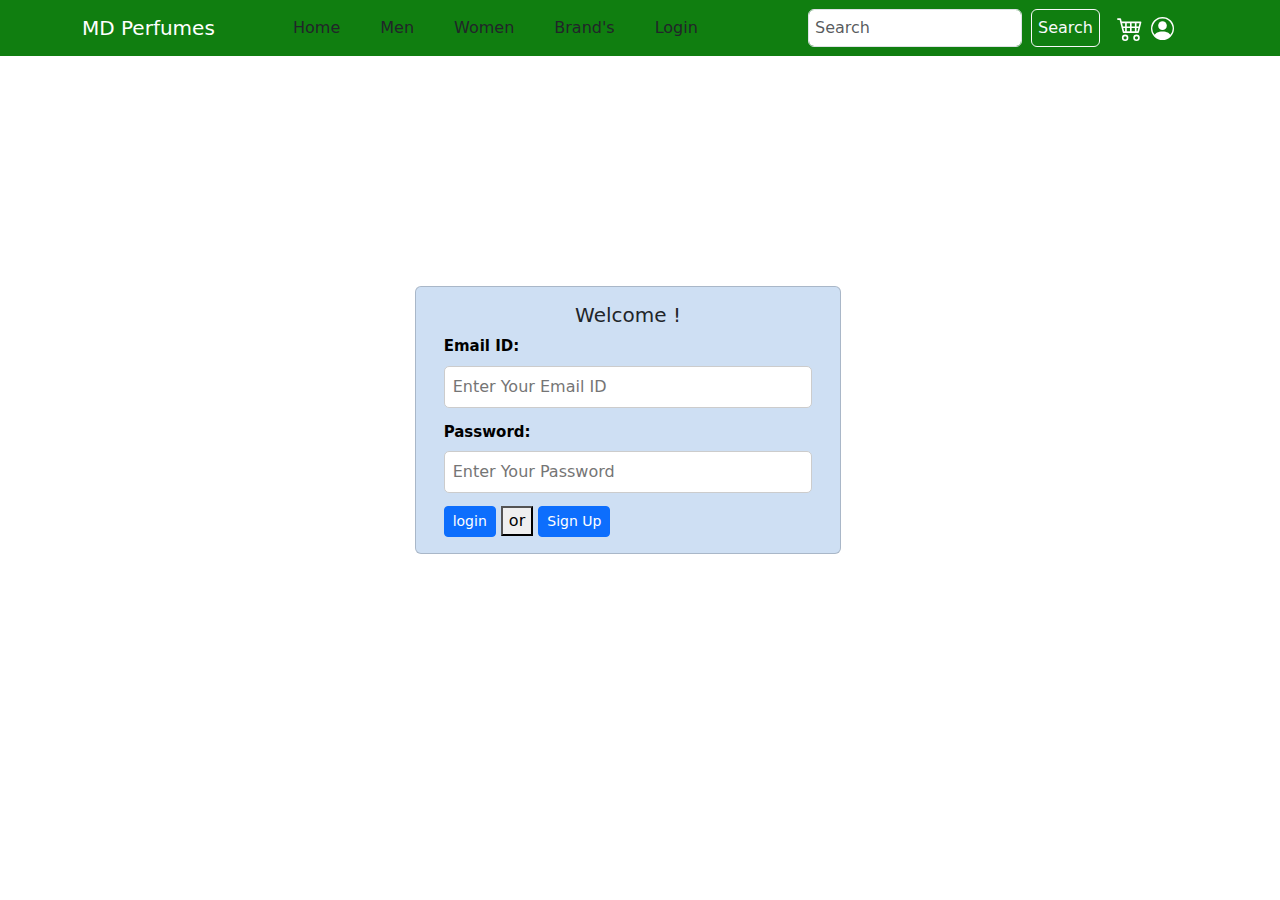
<file: loginpage.html>
<!DOCTYPE html>
<html lang="en">
  <head>
    <meta charset="UTF-8">
    <meta name="viewport" content="width=device-width, initial-scale=1.0">
    <title>loginpage</title>
    
    <!-- Bootstrap CSS -->
    <link href="https://cdn.jsdelivr.net/npm/bootstrap@5.3.0/dist/css/bootstrap.min.css" rel="stylesheet">
    <link rel="preconnect" href="https://fonts.googleapis.com">
    <link rel="preconnect" href="https://fonts.gstatic.com" crossorigin>
    <link href="https://fonts.googleapis.com/css2?family=Rubik:wght@300;900&display=swap" rel="stylesheet">
    <link href="login.css" rel="stylesheet">
  </head>
  <body>
    <section >
      <nav class="navbar navbar-expand-lg d-flex justify-content-center">
        <div class="container">
          <a class="navbar-brand text-white" href="index.html">MD Perfumes</a>
          <button class="navbar-toggler" type="button" data-bs-toggle="collapse" data-bs-target="#navbarNav" aria-controls="navbarNav" aria-expanded="false" aria-label="Toggle navigation">
            <span class="navbar-toggler-icon"></span>
          </button>
          <div class="collapse navbar-collapse me-4" id="navbarNav">
            <ul class="navbar-nav mx-auto">
              <li class="nav-item">
                <a class="nav-link text-dark me-4" href="index.html">Home</a>
              </li>
              <li class="nav-item">
                <a class="nav-link text-dark me-4" href="men's.html">Men</a>
              </li>
              <li class="nav-item">
                <a class="nav-link text-dark me-4" href="women's.html">Women</a>
              </li>
              <li class="nav-item">
                <a class="nav-link text-dark me-4" href="barand's.html">Brand's</a>
              </li>
              <li class="nav-item">
                <a class="nav-link text-dark me-4" href="loginpage.html">Login</a>
              </li>
            </ul>
            <form class="d-flex me-3" role="search">
              <input class="form-control me-2 ms-4" style="padding:6px; margin: 1px;"type="search" placeholder="Search" aria-label="Search">
              <button class="btn btn-outline-light"style="padding:6px; margin: 1px;" type="submit">Search</button>
            </form>
            <a href="Cart.html" class="bi bi-person-circle justify-content-end me-2 ">
              <svg xmlns="http://www.w3.org/2000/svg" width="26" height="26" fill="white" class="bi bi-cart4" viewBox="0 0 16 16">
                <path d="M0 2.5A.5.5 0 0 1 .5 2H2a.5.5 0 0 1 .485.379L2.89 4H14.5a.5.5 0 0 1 .485.621l-1.5 6A.5.5 0 0 1 13 11H4a.5.5 0 0 1-.485-.379L1.61 3H.5a.5.5 0 0 1-.5-.5M3.14 5l.5 2H5V5zM6 5v2h2V5zm3 0v2h2V5zm3 0v2h1.36l.5-2zm1.11 3H12v2h.61zM11 8H9v2h2zM8 8H6v2h2zM5 8H3.89l.5 2H5zm0 5a1 1 0 1 0 0 2 1 1 0 0 0 0-2m-2 1a2 2 0 1 1 4 0 2 2 0 0 1-4 0m9-1a1 1 0 1 0 0 2 1 1 0 0 0 0-2m-2 1a2 2 0 1 1 4 0 2 2 0 0 1-4 0"/>
              </svg>
            </a>
            <a  href ="sign up.html" class="bi bi-person-circle justify-content-end  ">
              <svg xmlns="http://www.w3.org/2000/svg"  width="23" height="23" fill="white" class="bi bi-person-circle" viewBox="0 0 16 16">
                <path d="M11 6a3 3 0 1 1-6 0 3 3 0 0 1 6 0"/>
                <path fill-rule="evenodd" d="M0 8a8 8 0 1 1 16 0A8 8 0 0 1 0 8m8-7a7 7 0 0 0-5.468 11.37C3.242 11.226 4.805 10 8 10s4.757 1.225 5.468 2.37A7 7 0 0 0 8 1"/>
              </svg>
            </a>
          </div>
        </div>
      </nav>
        <div class=" background-image ">
            <div class="row col-md-12 ">
              <div class="col-md-4"></div>
                <div class=" card col-md-4 align-item-center ">
                    <div class=" card-body">
                        <div class="MD">
                            <div class="header mb-2">
                                <h5 class="text-center">Welcome !</h5>
                            </div> 
                            <form> 
                              <label for="email">Email ID:</label>
                              <input type="email" id="email" name="email" placeholder="Enter Your Email ID">
                              <span class="error" id="emailError"></span>
                              <label for="password">Password:</label>
                              <input type="password" id="password" name="password" placeholder="Enter Your Password">
                              <span class="error" id="passwordError"></span>             
                                <div class="MD  grid gap-2">
                                      <a class="btn btn-primary btn-sm " type="submit" href="MD Perfumes.html"   >login</a>
                                      <button class="button">or</button>
                                      <a class="btn btn-primary btn-sm" type="submit" href="sign up.html" >Sign Up</a>    
                                </div>      
                            </form>
                            <script src="login.js" charset="UTF-8"></script>
                              
                            
                        </div>
                </div>
            </div>
        </div>
    </section>
  </body>
</html>
</file>
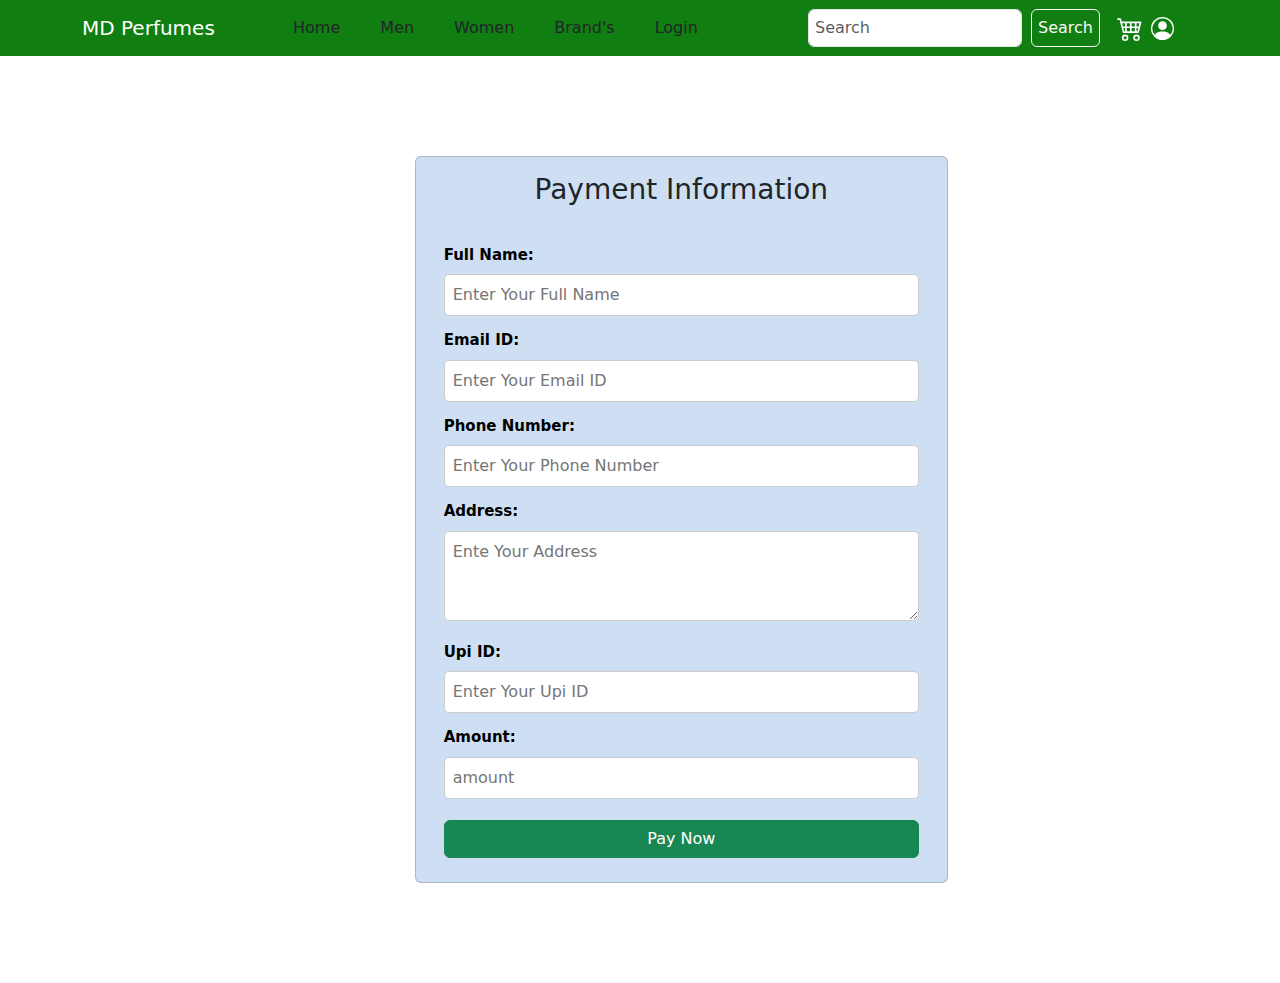
<file: place order.html>
<!DOCTYPE html>
<html lang="en">
  <head>
    <meta charset="UTF-8">
    <meta name="viewport" content="width=device-width, initial-scale=1.0">
    <title>Document</title>
    <!-- Bootstrap CSS -->
    <link href="https://cdn.jsdelivr.net/npm/bootstrap@5.3.0/dist/css/bootstrap.min.css" rel="stylesheet">
    <link rel="preconnect" href="https://fonts.googleapis.com">
    <link rel="preconnect" href="https://fonts.gstatic.com" crossorigin>
    <link href="https://fonts.googleapis.com/css2?family=Rubik:wght@300;900&display=swap" rel="stylesheet">
    <link href="C-place order.css" rel="stylesheet">
  </head>
  <body>
   <section>
    <nav class="navbar navbar-expand-lg d-flex justify-content-center">
      <div class="container">
        <a class="navbar-brand text-white" href="index.html">MD Perfumes</a>
        
        </button>
        <div class="collapse navbar-collapse me-4" id="navbarNav">
          <ul class="navbar-nav mx-auto">
            <li class="nav-item">
              <a class="nav-link text-dark me-4" href="index.html">Home</a>
            </li>
            <li class="nav-item">
              <a class="nav-link text-dark me-4" href="men's.html">Men</a>
            </li>
            <li class="nav-item">
              <a class="nav-link text-dark me-4" href="women's.html">Women</a>
            </li>
            <li class="nav-item">
              <a class="nav-link text-dark me-4" href="barand's.html">Brand's</a>
            </li>
            <li class="nav-item">
              <a class="nav-link text-dark me-4" href="loginpage.html">Login</a>
            </li>
          </ul>
          <form class="d-flex me-3" role="search">
            <input class="form-control me-2 ms-4"style="padding:6px; margin: 1px;" type="search" placeholder="Search" aria-label="Search">
            <button class="btn btn-outline-light" style="padding:6px; margin: 1px;"type="submit">Search</button>
          </form>
          <a href="Cart.html" class="bi bi-person-circle justify-content-end me-2 ">
            <svg xmlns="http://www.w3.org/2000/svg" width="26" height="26" fill="white" class="bi bi-cart4" viewBox="0 0 16 16">
              <path d="M0 2.5A.5.5 0 0 1 .5 2H2a.5.5 0 0 1 .485.379L2.89 4H14.5a.5.5 0 0 1 .485.621l-1.5 6A.5.5 0 0 1 13 11H4a.5.5 0 0 1-.485-.379L1.61 3H.5a.5.5 0 0 1-.5-.5M3.14 5l.5 2H5V5zM6 5v2h2V5zm3 0v2h2V5zm3 0v2h1.36l.5-2zm1.11 3H12v2h.61zM11 8H9v2h2zM8 8H6v2h2zM5 8H3.89l.5 2H5zm0 5a1 1 0 1 0 0 2 1 1 0 0 0 0-2m-2 1a2 2 0 1 1 4 0 2 2 0 0 1-4 0m9-1a1 1 0 1 0 0 2 1 1 0 0 0 0-2m-2 1a2 2 0 1 1 4 0 2 2 0 0 1-4 0"/>
            </svg>
          </a>
          <a  href ="sign up.html" class="bi bi-person-circle justify-content-end  ">
            <svg xmlns="http://www.w3.org/2000/svg"  width="23" height="23" fill="white" class="bi bi-person-circle" viewBox="0 0 16 16">
              <path d="M11 6a3 3 0 1 1-6 0 3 3 0 0 1 6 0"/>
              <path fill-rule="evenodd" d="M0 8a8 8 0 1 1 16 0A8 8 0 0 1 0 8m8-7a7 7 0 0 0-5.468 11.37C3.242 11.226 4.805 10 8 10s4.757 1.225 5.468 2.37A7 7 0 0 0 8 1"/>
            </svg>
          </a>
        </div>
      </div>
    </nav>
      <div class="sign-up">
        <div class="row align-item-center col-md-12">
          <div class="col-md-4"></div>
          <div class="card col-md-5 align-item-center">
            <div class="card-body">
              <h3 class="text-center">Payment Information</h3><br>
              <div class="form-container">
                <form id="validation" onsubmit="return validateForm()">
                  <label for="name">Full Name:</label>
                  <input type="text" id="name" name="name" placeholder="Enter Your Full Name">
                  <span class="error" id="nameError"></span>
                  <label for="email">Email ID:</label>
                  <input type="email" id="email" name="email" placeholder="Enter Your Email ID">
                  <span class="error" id="emailError"></span>
                  <label for="phone">Phone Number:</label>
                  <input type="tel" id="phone" name="phone" pattern="[0-9]{10}" placeholder="Enter Your Phone Number">
                  <span class="error" id="phoneError"></span>
                  <label for="address">Address:</label>
                  <textarea id="address" name="address" rows="3" placeholder="Ente Your Address"></textarea>
                  <span class="error" id="addressError"></span>
                  <label for="upi">Upi ID:</label>
                  <input type="upi" id="upi" name="upi" placeholder="Enter Your Upi ID">
                  <span class="error" id="upiError"></span>
                  <label for="amount">Amount:</label>
                  <input type="tel" id="amount" name="amount"placeholder="amount">
                  <span class="error" id="amountError"></span>
                  <input type="submit" value="Pay Now" class=" btn btn-success">
              </form>
              <script src="placeorder.js" charset="UTF-8"></script>
                
              </script>
              </div>
            </div>
          </div>
        </div> 
      </div>
    </section>            
   
  </body>
</html>
</file>
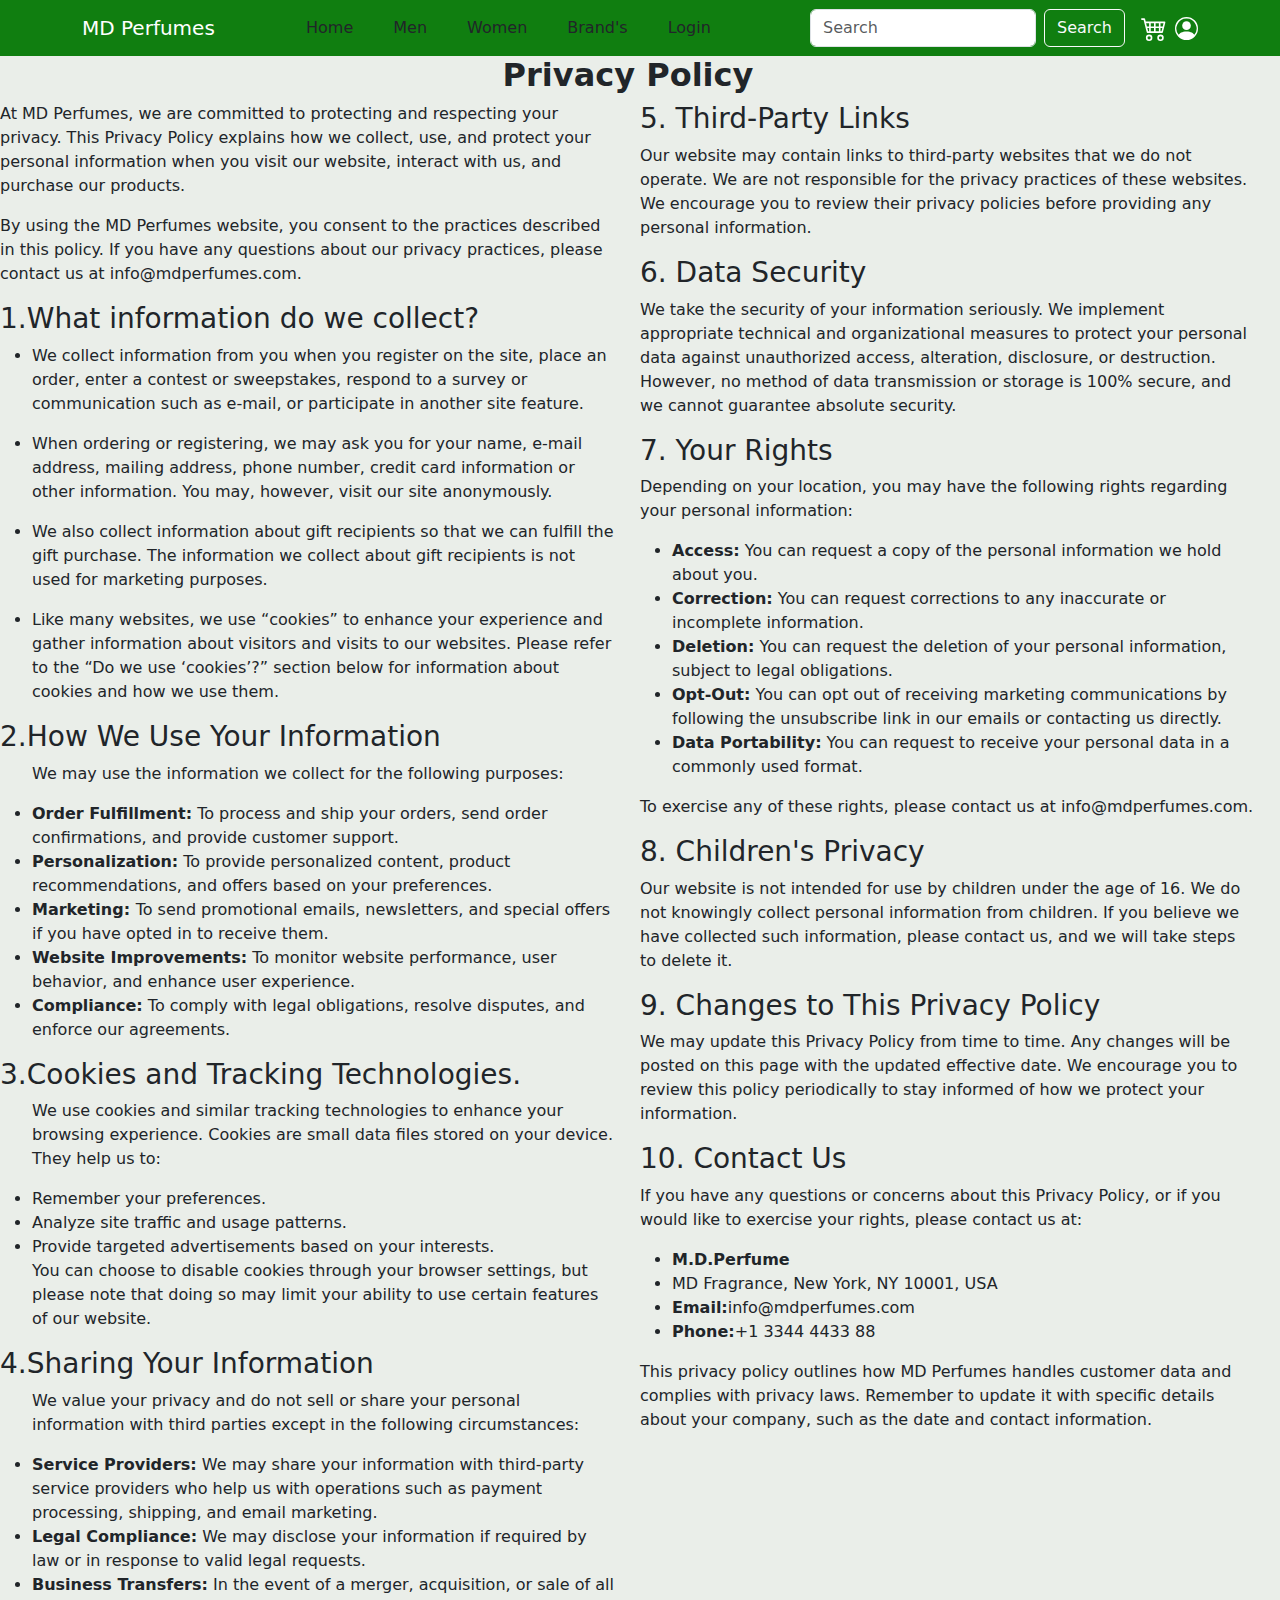
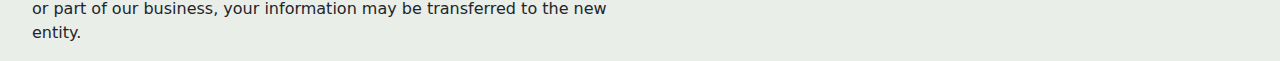
<file: privacy policy.html>
<!DOCTYPE html>
<html lang="en">
  <head>
    <meta charset="UTF-8">
    <meta name="viewport" content="width=device-width, initial-scale=1.0">
    <title>MD Perfumes</title>
    <!-- Bootstrap CSS -->
    <link href="https://cdn.jsdelivr.net/npm/bootstrap@5.3.0/dist/css/bootstrap.min.css" rel="stylesheet">
    <link rel="preconnect" href="https://fonts.googleapis.com">
    <link rel="preconnect" href="https://fonts.gstatic.com" crossorigin>
    <link href="https://fonts.googleapis.com/css2?family=Rubik:wght@300;900&display=swap" rel="stylesheet">
  </head>
  <body>
    <section class="container-5">
        <nav class="navbar navbar-expand-lg d-flex justify-content-center" style="background-color: #107E10;">
            <div class="container">
              <a class="navbar-brand text-white" href="index.html">MD Perfumes</a>
              <button class="navbar-toggler" type="button" data-bs-toggle="collapse" data-bs-target="#navbarNav" aria-controls="navbarNav" aria-expanded="false" aria-label="Toggle navigation">
                <span class="navbar-toggler-icon"></span>
              </button>
              <div class="collapse navbar-collapse" id="navbarNav">
                <ul class="navbar-nav mx-auto">
                  <li class="nav-item">
                    <a class="nav-link text-dark me-4" href="index.html">Home</a>
                  </li>
                  <li class="nav-item">
                    <a class="nav-link text-dark me-4" href="men's.html">Men</a>
                  </li>
                  <li class="nav-item">
                    <a class="nav-link text-dark me-4" href="women's.html">Women</a>
                  </li>
                  <li class="nav-item">
                    <a class="nav-link text-dark me-4" href="barand's.html">Brand's</a>
                  </li>
                  <li class="nav-item">
                    <a class="nav-link text-dark me-4" href="loginpage.html">Login</a>
                  </li>
                </ul>
                <form class="d-flex me-3" role="search">
                  <input class="form-control me-2" type="search" placeholder="Search" aria-label="Search">
                  <button class="btn btn-outline-light" type="submit">Search</button>
                </form>
                <a href="Cart.html" class="bi bi-person-circle justify-content-end me-2 ">
                  <svg xmlns="http://www.w3.org/2000/svg" width="26" height="26" fill="white" class="bi bi-cart4" viewBox="0 0 16 16">
                    <path d="M0 2.5A.5.5 0 0 1 .5 2H2a.5.5 0 0 1 .485.379L2.89 4H14.5a.5.5 0 0 1 .485.621l-1.5 6A.5.5 0 0 1 13 11H4a.5.5 0 0 1-.485-.379L1.61 3H.5a.5.5 0 0 1-.5-.5M3.14 5l.5 2H5V5zM6 5v2h2V5zm3 0v2h2V5zm3 0v2h1.36l.5-2zm1.11 3H12v2h.61zM11 8H9v2h2zM8 8H6v2h2zM5 8H3.89l.5 2H5zm0 5a1 1 0 1 0 0 2 1 1 0 0 0 0-2m-2 1a2 2 0 1 1 4 0 2 2 0 0 1-4 0m9-1a1 1 0 1 0 0 2 1 1 0 0 0 0-2m-2 1a2 2 0 1 1 4 0 2 2 0 0 1-4 0"/>
                  </svg>
                </a>
                <a  href ="sign up.html" class="bi bi-person-circle justify-content-end  ">
                  <svg xmlns="http://www.w3.org/2000/svg"  width="23" height="23" fill="white" class="bi bi-person-circle" viewBox="0 0 16 16">
                    <path d="M11 6a3 3 0 1 1-6 0 3 3 0 0 1 6 0"/>
                    <path fill-rule="evenodd" d="M0 8a8 8 0 1 1 16 0A8 8 0 0 1 0 8m8-7a7 7 0 0 0-5.468 11.37C3.242 11.226 4.805 10 8 10s4.757 1.225 5.468 2.37A7 7 0 0 0 8 1"/>
                  </svg>
                </a>
              </div>
            </div>
          </nav>
      <div class="container-5 "style="background-color:#EAEEE9;">
        <div class="row col-md-12">
            <h2 class="text-center"><b>Privacy Policy</b></h2>
            <div class="col-md-6">
                <p>At MD Perfumes, we are committed to protecting and respecting your privacy. 
                    This Privacy Policy explains how we collect, use, and protect your personal 
                    information when you visit our website, interact with us, and purchase our 
                    products.
                </p>
                <p>
                    By using the MD Perfumes website, you consent to the practices described 
                    in this policy. If you have any questions about our privacy practices, 
                    please contact us at info@mdperfumes.com.
                </p>
                <h3>1.What information do we collect?</h3>
                <ul>
                <li>
                    <p>
                        We collect information from you when you register on the site, place an order, 
                        enter a contest or sweepstakes, respond to a survey or communication such as e-mail, 
                        or participate in another site feature.
                    </p>
                </li>
                <li>
                    <p>
                        When ordering or registering, we may ask you for your name, e-mail address, mailing address, 
                        phone number, credit card information or other information. You may, however, visit our site 
                        anonymously.
                    </p>
                </li>
                <li>
                    <p>
                        We also collect information about gift recipients so that we can fulfill the gift purchase. 
                        The information we collect about gift recipients is not used for marketing purposes.
                    </p>
                </li>
                <li>
                    <p>
                        Like many websites, we use “cookies” to enhance your experience and gather information 
                        about visitors and visits to our websites. Please refer to the “Do we use ‘cookies’?” 
                        section below for information about cookies and how we use them.
                    </p>
                </li></ul>
                <h3>2.How We Use Your Information</h3>
                <ul>
                <p>We may use the information we collect for the following purposes:</p>
                <li>
                    <b>Order Fulfillment:</b> To process and ship your orders, send order confirmations, and provide customer support.
                </li>
                <li>
                    <b>Personalization:</b> To provide personalized content, product recommendations, and offers based on your preferences.
                </li>
                <li>
                    <b>Marketing: </b>To send promotional emails, newsletters, and special offers if you have opted in to receive them.
                </li>
                <li>
                    <b>Website Improvements:</b> To monitor website performance, user behavior, and enhance user experience.
                </li>
                <li>
                    <b>Compliance:</b> To comply with legal obligations, resolve disputes, and enforce our agreements.
                </li>
                </ul>
                <h3>3.Cookies and Tracking Technologies.</h3>
                <ul>
                <p>We use cookies and similar tracking technologies to enhance your browsing experience. Cookies are small data files stored on your device. They help us to:</p>
                <li>Remember your preferences.</li>
                <li>Analyze site traffic and usage patterns.</li>
                <li>Provide targeted advertisements based on your interests.</li>
                <p>You can choose to disable cookies through your browser settings, but please note that doing so may limit your ability to use certain features of our website.</p>
                </ul>
                <h3>4.Sharing Your Information</h3>
                <ul>
                <p>We value your privacy and do not sell or share your personal information with third parties except in the following circumstances:</p>
                <li><b>Service Providers:</b> We may share your information with third-party service providers who help us with operations such as payment processing, shipping, and email marketing.</li>
                <li><b>Legal Compliance:</b> We may disclose your information if required by law or in response to valid legal requests.</li>
                <li><b>Business Transfers:</b> In the event of a merger, acquisition, or sale of all or part of our business, your information may be transferred to the new entity.</li>
                </ul>
            </div>
            <div class="col-md-6">
                <h3>5. Third-Party Links</h3>
                <p>Our website may contain links to third-party websites that we do not operate. We are not responsible for the privacy practices of these websites. We encourage you to review their privacy policies before providing any personal information.</p>
                <h3>6. Data Security</h3>
                <p>We take the security of your information seriously. We implement appropriate technical and organizational measures to protect your personal data against unauthorized access, alteration, disclosure, or destruction. However, no method of data transmission or storage is 100% secure, and we cannot guarantee absolute security.</p>
                <h3>7. Your Rights</h3>
                <p>Depending on your location, you may have the following rights regarding your personal information:</p>
                <ul>
                    <li><b>Access:</b> You can request a copy of the personal information we hold about you.</li>
                    <li><b>Correction:</b> You can request corrections to any inaccurate or incomplete information.
                    </li>
                    <li><b>Deletion:</b> You can request the deletion of your personal information, subject to legal obligations.</li>
                    <li><b>Opt-Out:</b> You can opt out of receiving marketing communications by following the unsubscribe link in our emails or contacting us directly.</li>
                    <li><b>Data Portability:</b> You can request to receive your personal data in a commonly used format.</li>
                </ul>
                <p>To exercise any of these rights, please contact us at info@mdperfumes.com.</p>
                <h3>8. Children's Privacy</h3>
                <P>Our website is not intended for use by children under the age of 16. We do not knowingly collect personal information from children. If you believe we have collected such information, please contact us, and we will take steps to delete it.</P>
                <h3>9. Changes to This Privacy Policy</h3>
                <p>We may update this Privacy Policy from time to time. Any changes will be posted on this page with the updated effective date. We encourage you to review this policy periodically to stay informed of how we protect your information.</p>
                <h3>10. Contact Us</h3>
                <p>If you have any questions or concerns about this Privacy Policy, or if you would like to exercise your rights, please contact us at:</p>
                <ul>
                    <li><b>M.D.Perfume</b></li>
                    <li>MD Fragrance, New York, NY 10001, USA</li>
                    <li><b>Email:</b>info@mdperfumes.com</li>
                    <li><b>Phone:</b>+1 3344 4433 88</li>
                </ul>
                <p>This privacy policy outlines how MD Perfumes handles customer data and complies with privacy laws. Remember to update it with specific details about your company, such as the date and contact information.</p>
            </div>
          </div>
      </div>
    </section>
  <!-- Bootstrap JS -->
  <script src="https://cdn.jsdelivr.net/npm/bootstrap@5.3.0/dist/js/bootstrap.bundle.min.js"></script>
</body>
</html>
</file>
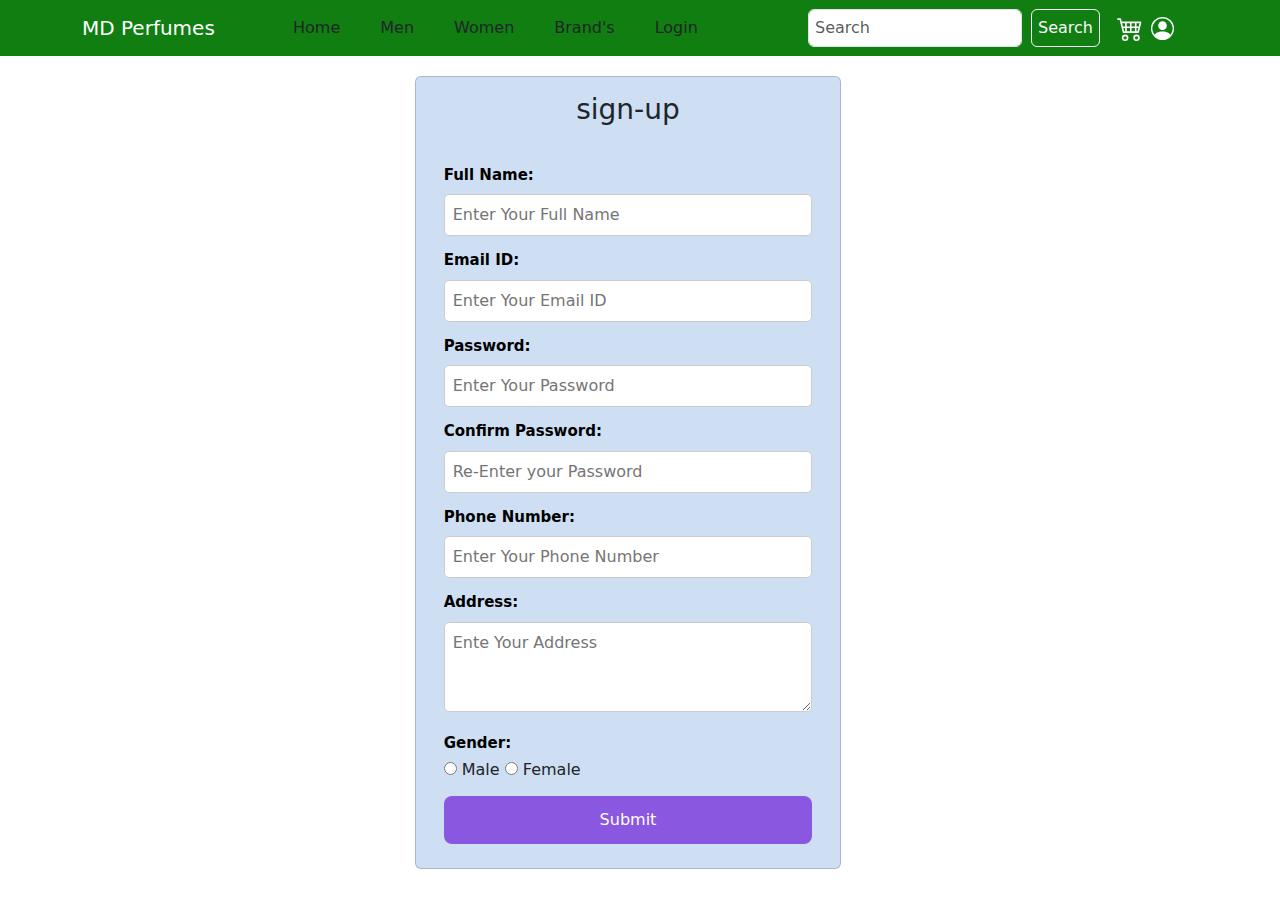
<file: sign up.html>
<!DOCTYPE html>
<html lang="en">
  <head>
    <meta charset="UTF-8">
    <meta name="viewport" content="width=device-width, initial-scale=1.0">
    <title>Document</title>
    <!-- Bootstrap CSS -->
    <link href="https://cdn.jsdelivr.net/npm/bootstrap@5.3.0/dist/css/bootstrap.min.css" rel="stylesheet">
    <link rel="preconnect" href="https://fonts.googleapis.com">
    <link rel="preconnect" href="https://fonts.gstatic.com" crossorigin>
    <link href="https://fonts.googleapis.com/css2?family=Rubik:wght@300;900&display=swap" rel="stylesheet">
    <link href="C-sign up.css" rel="stylesheet">
    <style>
      
    </style>
  </head>
  <body>
   <section>
    <nav class="navbar navbar-expand-lg d-flex justify-content-center">
      <div class="container">
        <a class="navbar-brand text-white" href="index.html">MD Perfumes</a>
        
        </button>
        <div class="collapse navbar-collapse me-4" id="navbarNav">
          <ul class="navbar-nav mx-auto">
            <li class="nav-item">
              <a class="nav-link text-dark me-4" href="index.html">Home</a>
            </li>
            <li class="nav-item">
              <a class="nav-link text-dark me-4" href="men's.html">Men</a>
            </li>
            <li class="nav-item">
              <a class="nav-link text-dark me-4" href="women's.html">Women</a>
            </li>
            <li class="nav-item">
              <a class="nav-link text-dark me-4" href="barand's.html">Brand's</a>
            </li>
            <li class="nav-item">
              <a class="nav-link text-dark me-4" href="loginpage.html">Login</a>
            </li>
          </ul>
          <form class="d-flex me-3" role="search">
            <input class="form-control me-2 ms-4"style="padding:6px; margin: 1px;" type="search" placeholder="Search" aria-label="Search">
            <button class="btn btn-outline-light" style="padding:6px; margin: 1px;"type="submit">Search</button>
          </form>
          <a href="Cart.html" class="bi bi-person-circle justify-content-end me-2 ">
            <svg xmlns="http://www.w3.org/2000/svg" width="26" height="26" fill="white" class="bi bi-cart4" viewBox="0 0 16 16">
              <path d="M0 2.5A.5.5 0 0 1 .5 2H2a.5.5 0 0 1 .485.379L2.89 4H14.5a.5.5 0 0 1 .485.621l-1.5 6A.5.5 0 0 1 13 11H4a.5.5 0 0 1-.485-.379L1.61 3H.5a.5.5 0 0 1-.5-.5M3.14 5l.5 2H5V5zM6 5v2h2V5zm3 0v2h2V5zm3 0v2h1.36l.5-2zm1.11 3H12v2h.61zM11 8H9v2h2zM8 8H6v2h2zM5 8H3.89l.5 2H5zm0 5a1 1 0 1 0 0 2 1 1 0 0 0 0-2m-2 1a2 2 0 1 1 4 0 2 2 0 0 1-4 0m9-1a1 1 0 1 0 0 2 1 1 0 0 0 0-2m-2 1a2 2 0 1 1 4 0 2 2 0 0 1-4 0"/>
            </svg>
          </a>
          <a  href ="sign up.html" class="bi bi-person-circle justify-content-end  ">
            <svg xmlns="http://www.w3.org/2000/svg"  width="23" height="23" fill="white" class="bi bi-person-circle" viewBox="0 0 16 16">
              <path d="M11 6a3 3 0 1 1-6 0 3 3 0 0 1 6 0"/>
              <path fill-rule="evenodd" d="M0 8a8 8 0 1 1 16 0A8 8 0 0 1 0 8m8-7a7 7 0 0 0-5.468 11.37C3.242 11.226 4.805 10 8 10s4.757 1.225 5.468 2.37A7 7 0 0 0 8 1"/>
            </svg>
          </a>
        </div>
      </div>
    </nav>
      <div class="sign-up">
        <div class="row align-item-center col-md-12">
          <div class="col-md-4"></div>
          <div class="card col-md-4 align-item-center">
            <div class="card-body">
              <h3 class="text-center">sign-up</h3><br>
              <div class="form-container">
                <form id="validation" onsubmit="return validateForm()">
                  <label for="name">Full Name:</label>
                  <input type="text" id="name" name="name" placeholder="Enter Your Full Name">
                  <span class="error" id="nameError"></span>
                  <label for="email">Email ID:</label>
                  <input type="email" id="email" name="email" placeholder="Enter Your Email ID">
                  <span class="error" id="emailError"></span>
                  <label for="password">Password:</label>
                  <input type="password" id="password" name="password" placeholder="Enter Your Password">
                  <span class="error" id="passwordError"></span>
                  <label for="confirmPassword">Confirm Password:</label>
                  <input type="password" id="confirmPassword" name="confirmPassword" placeholder="Re-Enter your Password">
                  <span class="error" id="confirmPasswordError"></span>
                  <label for="phone">Phone Number:</label>
                  <input type="tel" id="phone" name="phone" pattern="[0-9]{10}" placeholder="Enter Your Phone Number">
                  <span class="error" id="phoneError"></span>
                  <label for="address">Address:</label>
                  <textarea id="address" name="address" rows="3" placeholder="Ente Your Address"></textarea>
                  <span class="error" id="addressError"></span>
                  <label>Gender:</label>
                  <input type="radio" id="male" name="gender" value="Male"> Male
                  <input type="radio" id="female" name="gender" value="Female"> Female
                  <span class="error" id="genderError"></span>
                  <input type="submit" value="Submit" class="submit-btn">
              </form>
              <script src="sign up.js" charset="UTF-8"></script> 
              </div>
            </div>
          </div>
        </div> 
      </div>
    </section>            
  </body>
</html>
</file>
<file: login.css>
.navbar{
    background-color: #107E10;
}
.background-image{
    background-image: url('c:/sem 3/WT/web img/login-img.jpg');
    background-size: cover; 
    background-position: center; 
    height:100%;
    width:100%;
  }
  .card{
    margin-top: 230px;
    margin-bottom: 100px;
    height: auto;
    background-color: rgb(206, 223, 243);
  }
  label { font-weight: bold; margin-top: 5px; display: block; color: #000000; font-size: 15px;
    }
    input, select, textarea { width: 100%; padding: 8px; margin: 8px 0; border: 1px solid #ccc; border-radius: 5px; box-sizing: border-box; transition: all 0.3s ease; }
    input[type="radio"] { width: auto;
    }
    input:focus, select:focus, textarea:focus { border-color: #0004ff; outline: none;
    }
  .error { color: red; font-size: 12px; margin-top: -5px; margin-bottom: 10px; display: block;
    }
</file>
<file: C-place order.css>
.navbar{
    background-color: #107E10;
}
.sign-up{
    background-image:url('c:/sem 3/WT/web img/payment-bac.jpg');
    background-size: cover; 
    background-position: center; 
    height:100%;
    width:100%;
  }
  .card{
    height: auto;
    margin-top:100px;
    margin-bottom:100px;
    background-color: rgb(206, 223, 243);

  }
  label { font-weight: bold; margin-top: 5px; display: block; color: #000000; font-size: 15px;
    }
    input, select, textarea { width: 100%; padding: 8px; margin: 8px 0; border: 1px solid #ccc; border-radius: 5px; box-sizing: border-box; transition: all 0.3s ease; }
    input[type="radio"] { width: auto;
    }
    input:focus, select:focus, textarea:focus { border-color: #0004ff; outline: none;
    }
  .error { color: red; font-size: 12px; margin-top: -5px; margin-bottom: 10px; display: block;
    }
    .submit-btn { background-color: #8a57e1; color: rgb(255, 255, 255); padding: 12px 20px; border: none; border-radius: 8px; cursor: pointer; font-size: 16px;
    }
    .submit-btn:hover { background-color: #2a004a;
    }
</file>
<file: C-sign up.css>
.navbar{
    background-color: #107E10;
}
.sign-up{
    background-image:url('c:/sem 3/WT/web img/banner.jpg');
    background-size: cover; 
    background-position: center; 
    height:100%;
    width:100%;
  }
  .card{
    height: auto;
    margin-top:20px;
    margin-bottom:20px;
    background-color: rgb(206, 223, 243);

  }
  label { font-weight: bold; margin-top: 5px; display: block; color: #000000; font-size: 15px;
    }
    input, select, textarea { width: 100%; padding: 8px; margin: 8px 0; border: 1px solid #ccc; border-radius: 5px; box-sizing: border-box; transition: all 0.3s ease; }
    input[type="radio"] { width: auto;
    }
    input:focus, select:focus, textarea:focus { border-color: #0004ff; outline: none;
    }
  .error { color: red; font-size: 12px; margin-top: -5px; margin-bottom: 10px; display: block;
    }
    .submit-btn { background-color: #8a57e1; color: rgb(255, 255, 255); padding: 12px 20px; border: none; border-radius: 8px; cursor: pointer; font-size: 16px;
    }
    .submit-btn:hover { background-color: #2a004a;
    }
</file>
